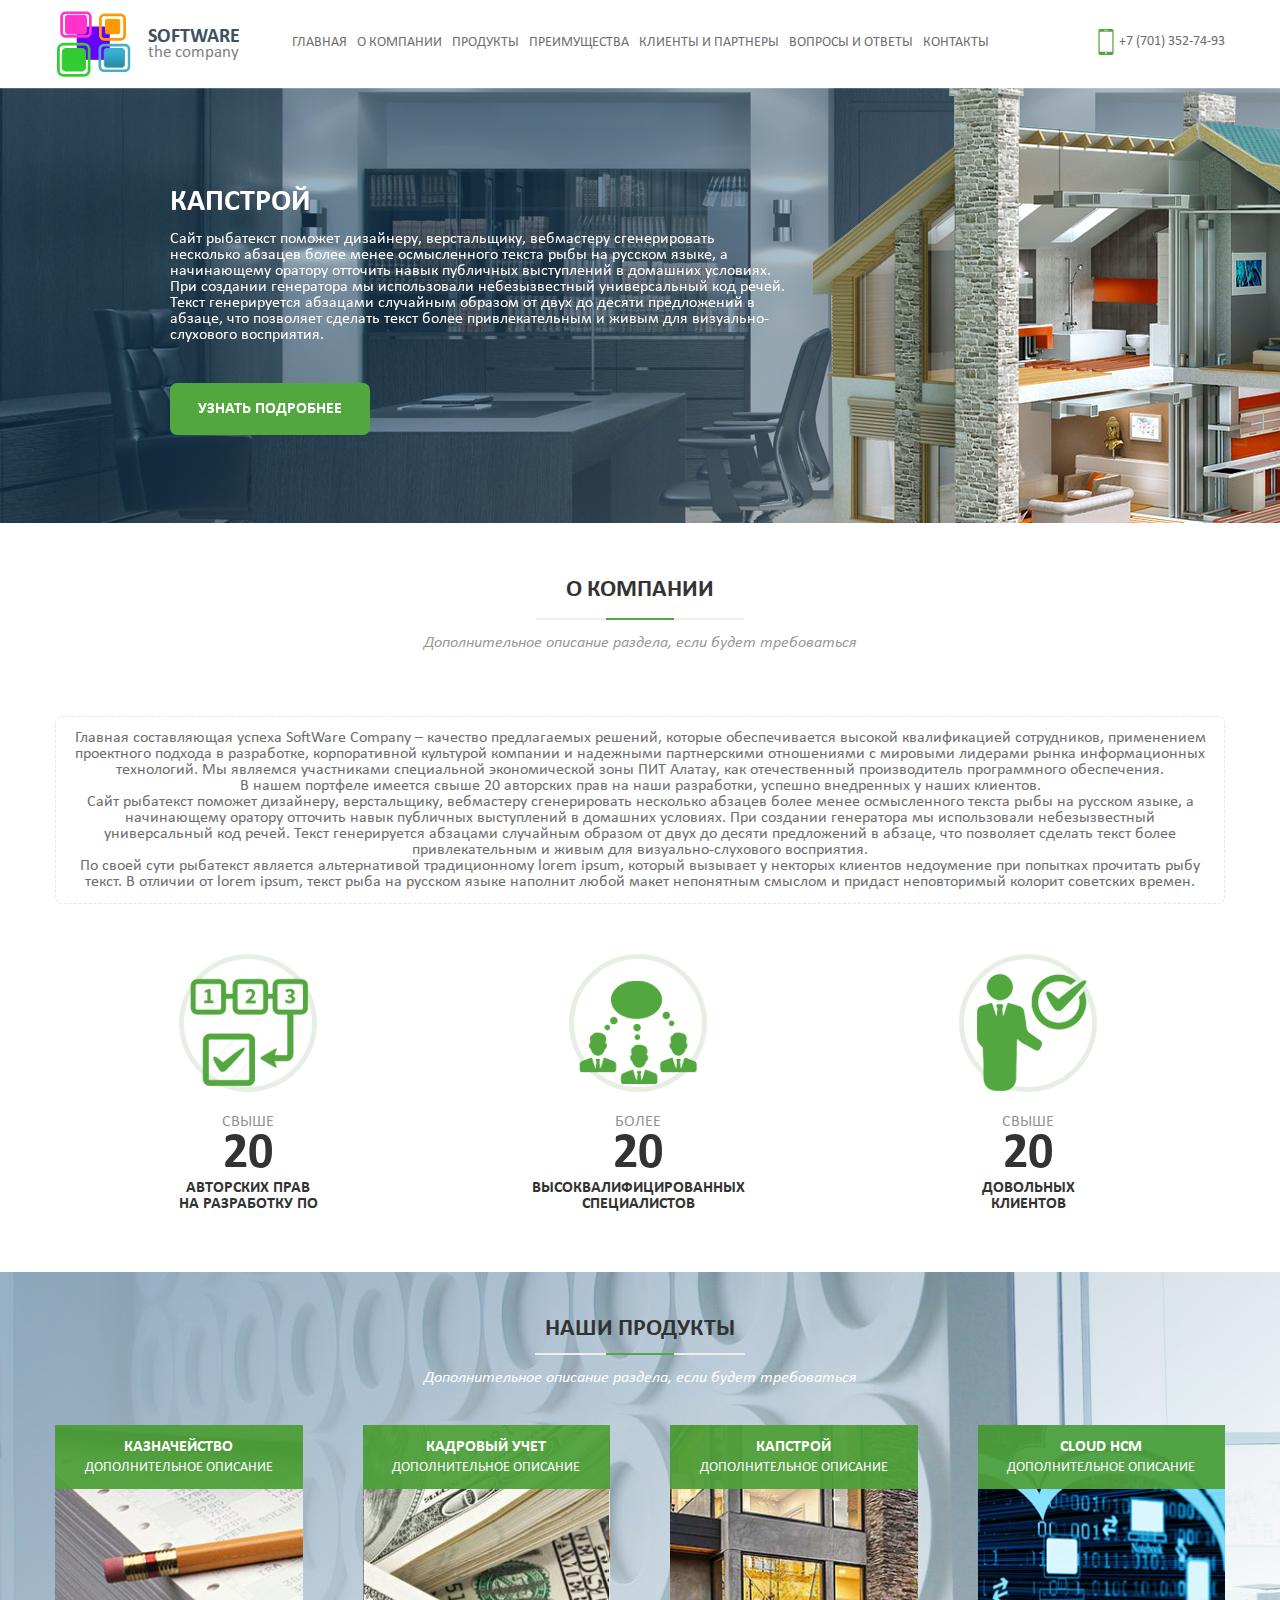
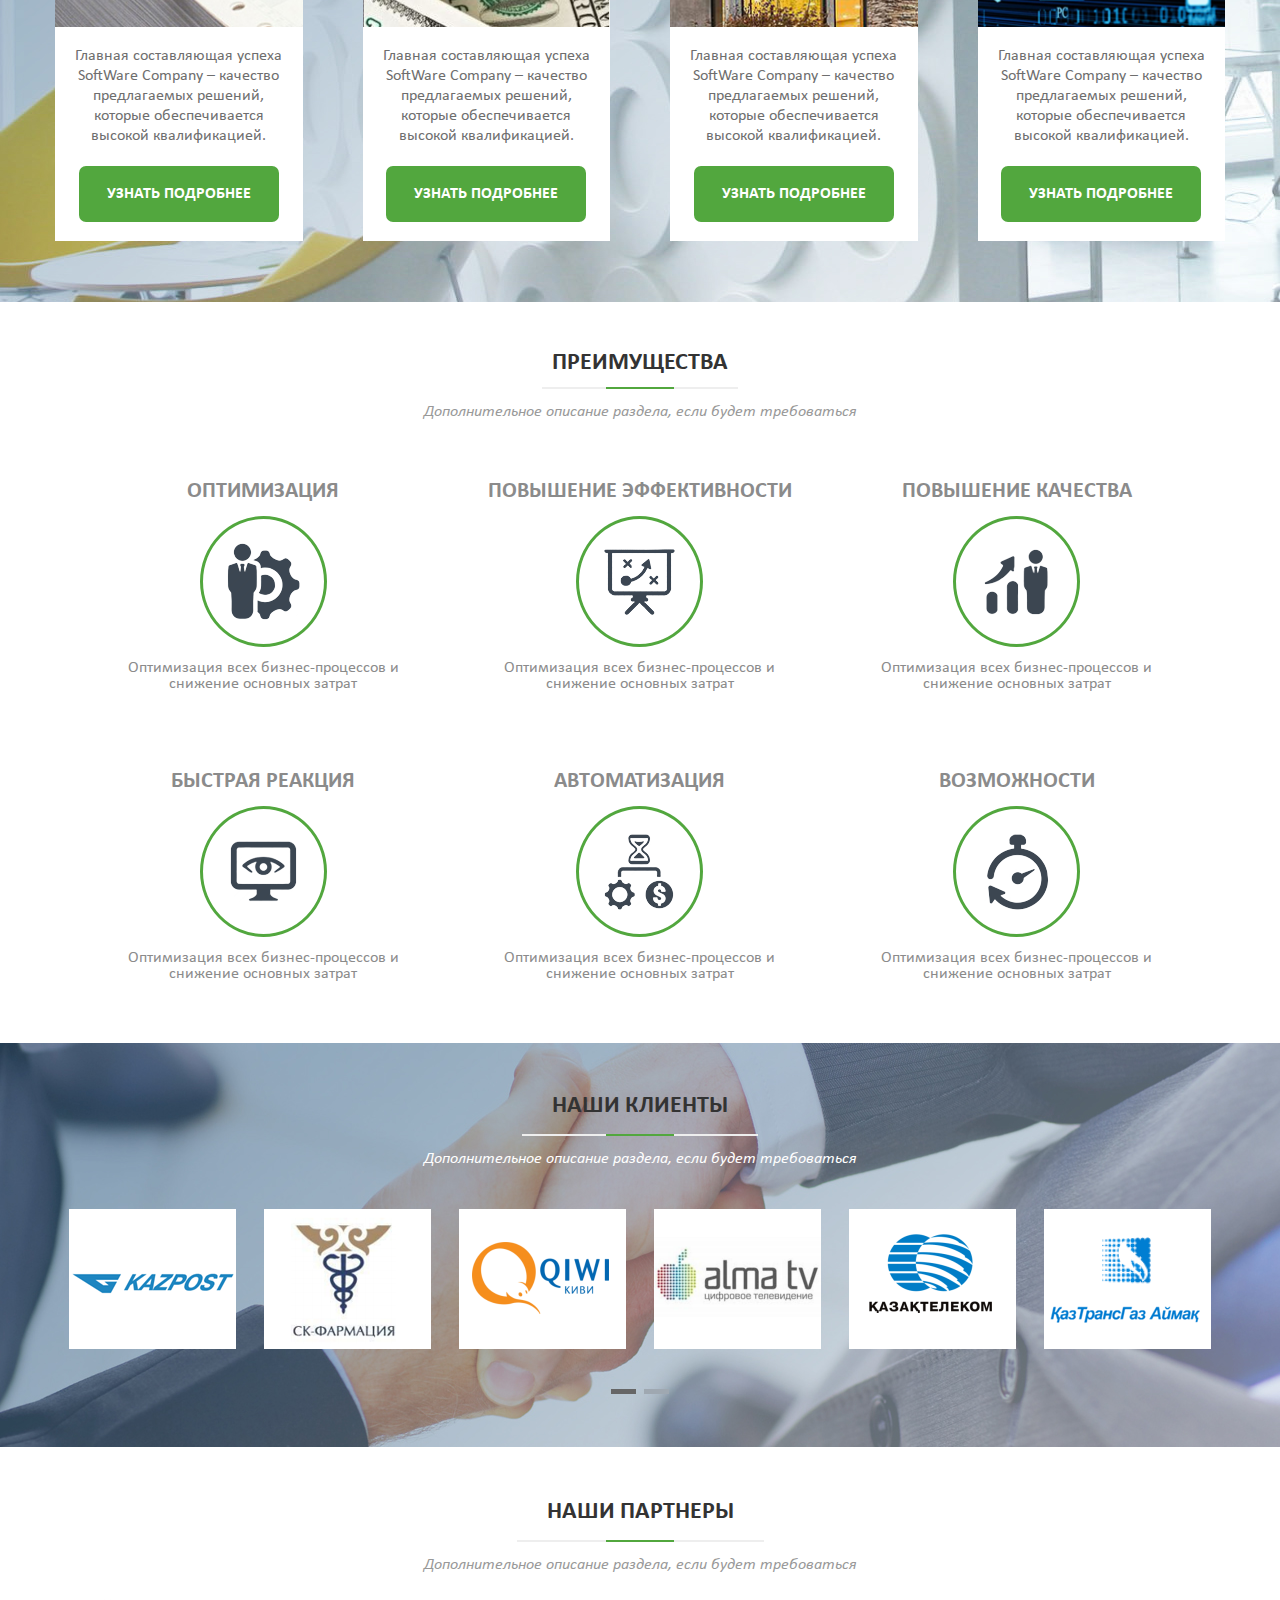
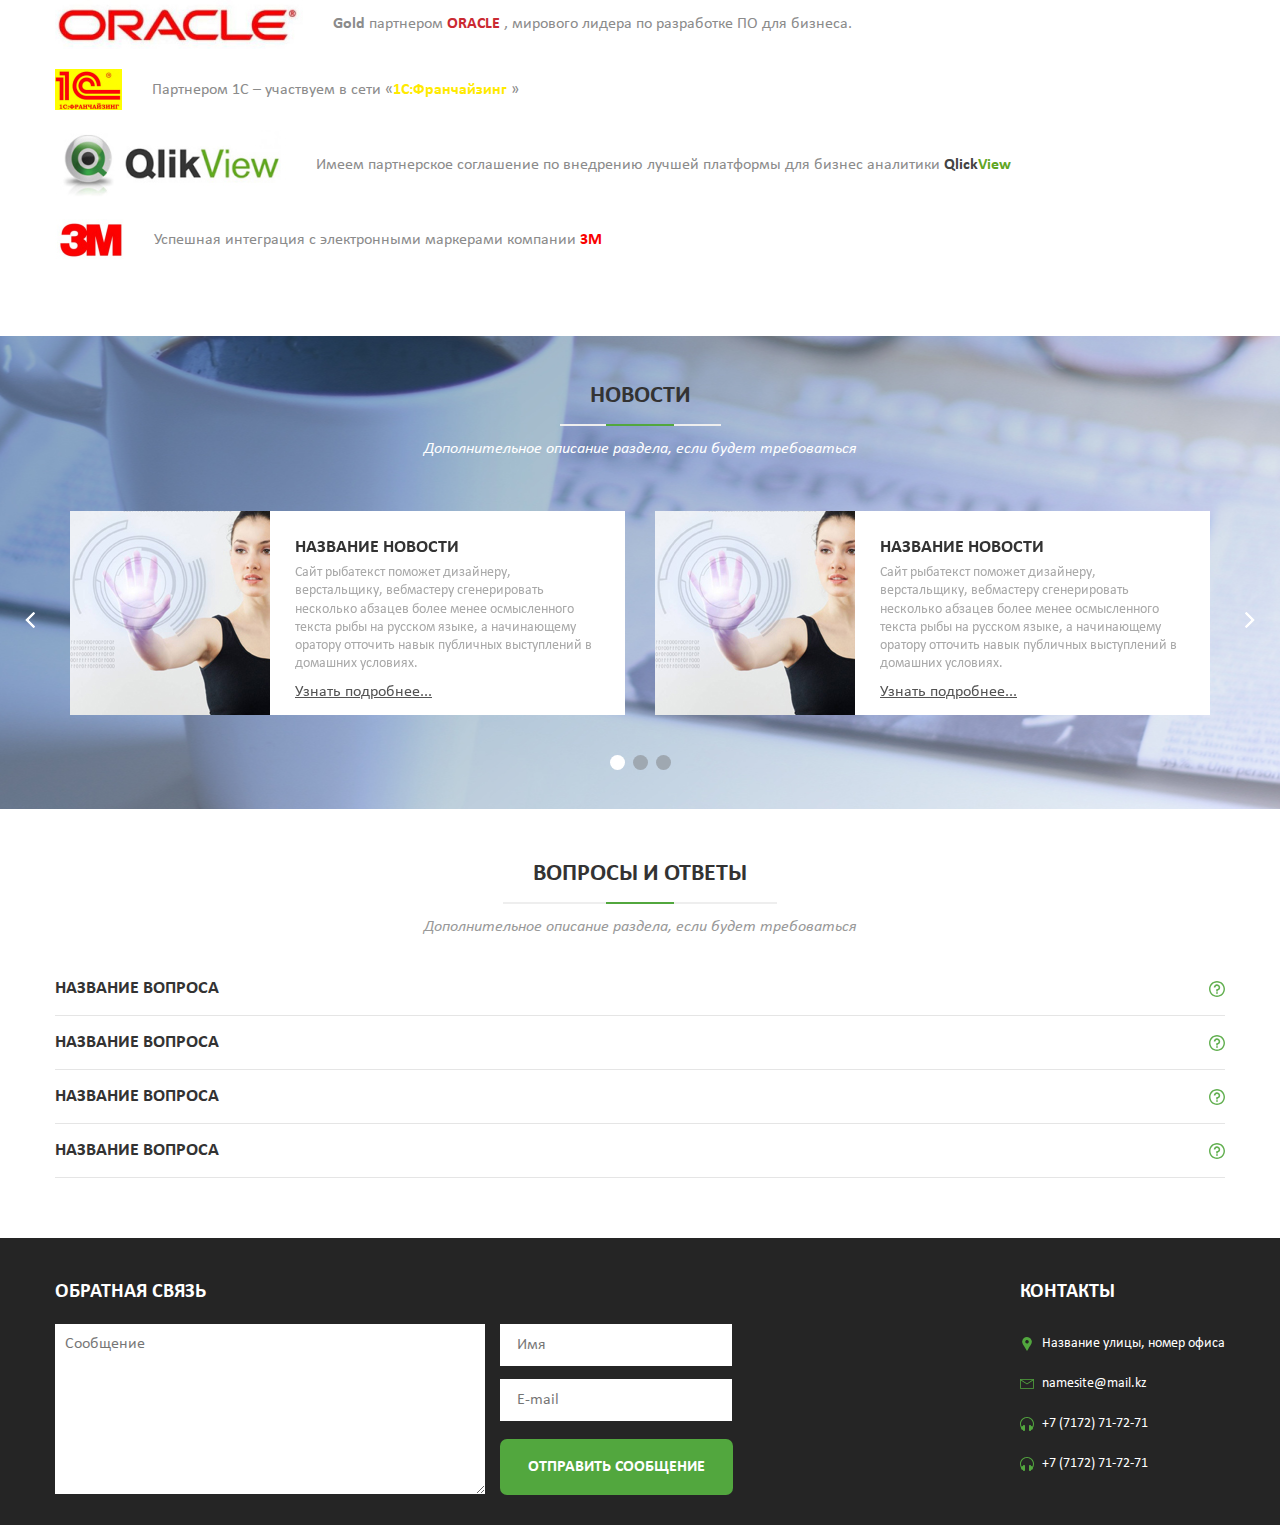
<file: index.html>
<html>
<head>
<title>SOFTWARE the company</title>
<meta http-equiv="content-type" content="text/html;charset=utf-8"/>
<meta name="keyword" content="">
<meta name="description" content="">
<meta content="initial-scale=1, minimum-scale=1, width=device-width" name="viewport">
<link href="css/normalize.css" rel="stylesheet" type="text/css">
<link href="css/style.css" rel="stylesheet" type="text/css">
<link rel="stylesheet" type="text/css" href="css/slide.min.css">
<link href="css/animate.css" rel="stylesheet" type="text/css">
<link rel="stylesheet" href="css/jquery.fancybox.css" type="text/css" media="screen" />


</head>
<body>
	<div class="page">
		<header class="header">
			<div class=" cr">
				<div class="head">
					<a href="" class="head-logo">
						<img src="img/logo.jpg" alt="">
						<div class="head-logo__text">
							<span>SOFTWARE</span>
							the company
						</div>
					</a>
					<ul class="head-nav">
						<li>
							<a href="#index">главная</a>
						</li>
						<li>
							<a href="#compani">о компании</a>
						</li>
						<li>
							<a href="#product"> продукты</a>
						</li>
						<li>
							<a href="#preimushestva">преимущества</a>
						</li>
						<li>
							<a href="#client"> клиенты и партнеры</a>
						</li>
						<li>
							<a href="#questions">вопросы и ответы</a>
						</li>
						<li>
							<a href="#contact">контакты</a>
						</li>
					</ul>
					<div class="mob_start"></div>
					<a href="tel:+7 (701) 352-74-93" class="head-phone">
						+7 (701) 352-74-93
					</a>
				</div>
			</div>
			<div class="head-padding"></div>
		</header>
		<div class="slider-top" id="index">
				<div class="slider" >
	                <div class="slider__item">
	                    
	                   <div class="slider__item-text">
	                    	<div class="slider-item-text__title">
	                    		капстрой
	                    	</div>
	                    	<p>Сайт рыбатекст поможет дизайнеру, верстальщику, вебмастеру сгенерировать несколько абзацев более менее осмысленного текста рыбы на русском языке, а начинающему оратору отточить навык публичных выступлений в домашних условиях. При создании генератора мы использовали небезызвестный универсальный код речей. Текст генерируется абзацами случайным образом от двух до десяти предложений в абзаце, что позволяет сделать текст более привлекательным и живым для визуально-слухового восприятия.</p>
	                    	<a href="" class="button">
	                    		узнать подробнее
	                    	</a>
	                    </div>
	                    <div class="slider_item_img">
	                        <img src="img/slider1.png" alt="">
	                    </div>
	                </div>
	                <div class="slider__item">
	                    
	                    <div class="slider__item-text">
	                    	<div class="slider-item-text__title">
	                    		КАПСТРОЙ
	                    	</div>
	                    	<p>Сайт рыбатекст поможет дизайнеру, верстальщику, вебмастеру сгенерировать несколько абзацев более менее осмысленного текста рыбы на русском языке, а начинающему оратору отточить навык публичных выступлений в домашних условиях. При создании генератора мы использовали небезызвестный универсальный код речей. Текст генерируется абзацами случайным образом от двух до десяти предложений в абзаце, что позволяет сделать текст более привлекательным и живым для визуально-слухового восприятия.</p>
	                    	<a href="" class="button">
	                    		УЗНАТЬ ПОДРОБНЕЕ
	                    	</a>
	                    </div>
	                    <div class="slider_item_img">
	                        <img src="img/slider2.png" alt="">
	                    </div>
	                </div>
	                <div class="slider__item">
	                    
	                    <div class="slider__item-text">
	                    	<div class="slider-item-text__title">
	                    		КАПСТРОЙ
	                    	</div>
	                    	<p>Сайт рыбатекст поможет дизайнеру, верстальщику, вебмастеру сгенерировать несколько абзацев более менее осмысленного текста рыбы на русском языке, а начинающему оратору отточить навык публичных выступлений в домашних условиях. При создании генератора мы использовали небезызвестный универсальный код речей. Текст генерируется абзацами случайным образом от двух до десяти предложений в абзаце, что позволяет сделать текст более привлекательным и живым для визуально-слухового восприятия.</p>
	                    	<a href="" class="button">
	                    		УЗНАТЬ ПОДРОБНЕЕ
	                    	</a>
	                    </div>
	                    <div class="slider_item_img">
	                        <img src="img/slider3.png" alt="">
	                    </div>
	            </div>
            </div>
		</div>
		<div class="comapni-container" id="compani">
			<div class="cr">
				<div class="comapni">
					<div class="title comapni-title">
						<div class="title-big">о компании</div>
						<span>Дополнительное описание раздела, если будет требоваться</span>
					</div>
					<div class="comapni-text">
						<p>Главная составляющая успеха SoftWare Company – качество предлагаемых решений, которые обеспечивается высокой квалификацией сотрудников, применением проектного подхода в разработке, корпоративной культурой компании и надежными партнерскими отношениями с мировыми лидерами рынка информационных технологий. Мы являемся участниками специальной экономической зоны ПИТ Алатау, как отечественный производитель программного обеспечения.</p>
						<p>В нашем портфеле имеется свыше 20 авторских прав на наши разработки, успешно внедренных у наших клиентов.</p>
						<p>Сайт рыбатекст поможет дизайнеру, верстальщику, вебмастеру сгенерировать несколько абзацев более менее осмысленного текста рыбы на русском языке, а начинающему оратору отточить навык публичных выступлений в домашних условиях. При создании генератора мы использовали небезызвестный универсальный код речей. Текст генерируется абзацами случайным образом от двух до десяти предложений в абзаце, что позволяет сделать текст более привлекательным и живым для визуально-слухового восприятия.</p>
						<p>По своей сути рыбатекст является альтернативой традиционному lorem ipsum, который вызывает у некторых клиентов недоумение при попытках прочитать рыбу текст. В отличии от lorem ipsum, текст рыба на русском языке наполнит любой макет непонятным смыслом и придаст неповторимый колорит советских времен.</p>
					</div>
				</div>
				<ul class="compani-icon-list">
					<li class="compani-icon-list__item">
						<div class="compani-icon-item">
							<div class="compani-icon-item__img">
								<img src="img/icon1.png" alt="">
							</div>
							<div class="compani-icon-item__text">
								<span class="grey">свыше</span>
								<span class="figures">20</span>
								авторских прав<br>
								на разработку ПО
							</div>
						</div>
					</li>
					<li class="compani-icon-list__item">
						<div class="compani-icon-item">
							<div class="compani-icon-item__img">
								<img src="img/icon2.png" alt="">
							</div>
							<div class="compani-icon-item__text">
								<span class="grey">более</span>
								<span class="figures">20</span>
								высоквалифицированных<br>
								специалистов 

							</div>
						</div>
					</li>
					<li class="compani-icon-list__item">
						<div class="compani-icon-item">
							<div class="compani-icon-item__img">
								<img src="img/icon3.png" alt="">
							</div>
							<div class="compani-icon-item__text">
								<span class="grey">свыше</span>
								<span class="figures">20</span>
								довольных<br>
								клиентов
							</div>
						</div>
					</li>
				</ul>
			</div>
		</div>
		<div class="product-container" id="product">
			<div class="cr">
				<div class="title product-title">
					<div class="title-big product-title-big">наши продукты</div>
					<span>Дополнительное описание раздела, если будет требоваться</span>
				</div>
				<ul class="product-list">
					<li class="product-list__item">
						<div class="product-item">
							<div class="product-item__title">
								Казначейство
								<span>дополнительное описание</span>
							</div>
							<div class="product-item__img">
								<img src="img/cadr.jpg" alt="">
							</div>
							<div class="product-item__content">
								<p>	Главная составляющая успеха SoftWare Company – качество предлагаемых решений, которые обеспечивается высокой квалификацией.</p>
								<a href="" class="button">
									узнать подробнее
								</a>
							</div>
						</div>
					</li>
					<li class="product-list__item">
						<div class="product-item">
							<div class="product-item__title">
								Кадровый учет
								<span>дополнительное описание</span>
							</div>
							<div class="product-item__img">
								<img src="img/caznachaistvo.jpg" alt="">
							</div>
							<div class="product-item__content">
								<p>	Главная составляющая успеха SoftWare Company – качество предлагаемых решений, которые обеспечивается высокой квалификацией.</p>
								<a href="" class="button">
									узнать подробнее
								</a>
							</div>
						</div>
					</li>
					<li class="product-list__item">
						<div class="product-item">
							<div class="product-item__title">
								капстрой
								<span>дополнительное описание</span>
							</div>
							<div class="product-item__img">
								<img src="img/capstoi.jpg" alt="">
							</div>
							<div class="product-item__content">
								<p>	Главная составляющая успеха SoftWare Company – качество предлагаемых решений, которые обеспечивается высокой квалификацией.</p>
								<a href="" class="button">
									узнать подробнее
								</a>
							</div>
						</div>
					</li>
					<li class="product-list__item">
						<div class="product-item">
							<div class="product-item__title">
								cloud hcm
								<span>дополнительное описание</span>
							</div>
							<div class="product-item__img">
								<img src="img/cloud.jpg" alt="">
							</div>
							<div class="product-item__content">
								<p>	Главная составляющая успеха SoftWare Company – качество предлагаемых решений, которые обеспечивается высокой квалификацией.</p>
								<a href="" class="button">
									узнать подробнее
								</a>
							</div>
						</div>
					</li>
				</ul>
			</div>
		</div>
		<div class="preimushestva-container" id="preimushestva">
			<div class="cr">	
				<div class="preimushestva">	
					<div class="title preimushestva-title">
						<div class="title-big preimushestva-title-big"> преимущества </div>
						<span>Дополнительное описание раздела, если будет требоваться</span>
					</div>
					<ul class="preimushestva-list">	
						<li class="preimushestva-list__item">	
							<div class="preimushestva-item">	
								<div class="preimushestva-item__title">	
									оптимизация
								</div>	
								<div class="preimushestva-item__img">
									<img src="img/optimizacia.png" alt="">
								</div>
								<p class="preimushestva-item__text">	Оптимизация всех бизнес-процессов и снижение основных затрат</p>
							</div>
						</li>
						<li class="preimushestva-list__item">	
							<div class="preimushestva-item">	
								<div class="preimushestva-item__title">	
									повышение эффективности
								</div>	
								<div class="preimushestva-item__img">
									<img src="img/pre2.png" alt="">
								</div>
								<p class="preimushestva-item__text">	Оптимизация всех бизнес-процессов и снижение основных затрат</p>
							</div>
						</li>
						<li class="preimushestva-list__item">	
							<div class="preimushestva-item">	
								<div class="preimushestva-item__title">	
									повышение качества
								</div>	
								<div class="preimushestva-item__img">
									<img src="img/pre3.png" alt="">
								</div>
								<p class="preimushestva-item__text">	Оптимизация всех бизнес-процессов и снижение основных затрат</p>
							</div>
						</li>
						<li class="preimushestva-list__item">	
							<div class="preimushestva-item">	
								<div class="preimushestva-item__title">	
									быстрая реакция
								</div>	
								<div class="preimushestva-item__img">
									<img src="img/pre4.png" alt="">
								</div>
								<p class="preimushestva-item__text">	Оптимизация всех бизнес-процессов и снижение основных затрат</p>
							</div>
						</li>
						<li class="preimushestva-list__item">	
							<div class="preimushestva-item">	
								<div class="preimushestva-item__title">	
									автоматизация
								</div>	
								<div class="preimushestva-item__img">
									<img src="img/pre5.png" alt="">
								</div>
								<p class="preimushestva-item__text">	Оптимизация всех бизнес-процессов и снижение основных затрат</p>
							</div>
						</li>
						<li class="preimushestva-list__item">	
							<div class="preimushestva-item">	
								<div class="preimushestva-item__title">	
									возможности
								</div>	
								<div class="preimushestva-item__img">
									<img src="img/pre6.png" alt="">
								</div>
								<div class="preimushestva-item__content">
									<p class="preimushestva-item__text">	Оптимизация всех бизнес-процессов и снижение основных затрат</p>
								</div>
							</div>
						</li>
					</ul>
				</div>
			</div>
		</div>
		<div class="client-container" id="client">
			<div class="cr">
				<div class="title client-title">
					<div class="title-big client-title-big"> наши клиенты </div>
					<span>Дополнительное описание раздела, если будет требоваться</span>
				</div>
				<div class="slider-client">
					 <div class="slider-item">
					 	<div class="slider-item__img">
					 		<img src="img/client1.png" alt="">
					 	</div>
					 </div>
					 <div class="slider-item">
					 	<div class="slider-item__img">
					 		<img src="img/client2.png" alt="">
					 	</div>
					 </div>
					 <div class="slider-item">
					 	<div class="slider-item__img">
					 		<img src="img/client3.png" alt="">
					 	</div>
					 </div>
					 <div class="slider-item">
					 	<div class="slider-item__img">
					 		<img src="img/client4.png" alt="">
					 	</div>
					 </div>
					 <div class="slider-item">
					 	<div class="slider-item__img">
					 		<img src="img/client5.png" alt="">
					 	</div>
					 </div>
					 <div class="slider-item">
					 	<div class="slider-item__img">
					 		<img src="img/client6.png" alt="">
					 	</div>
					 </div>
					 <div class="slider-item">
					 	<div class="slider-item__img">
					 		<img src="img/client1.png" alt="">
					 	</div>
					 </div>
					 <div class="slider-item">
					 	<div class="slider-item__img">
					 		<img src="img/client2.png" alt="">
					 	</div>
					 </div>
					 <div class="slider-item">
					 	<div class="slider-item__img">
					 		<img src="img/client3.png" alt="">
					 	</div>
					 </div>
					 <div class="slider-item">
					 	<div class="slider-item__img">
					 		<img src="img/client4.png" alt="">
					 	</div>
					 </div>
					 <div class="slider-item">
					 	<div class="slider-item__img">
					 		<img src="img/client5.png" alt="">
					 	</div>
					 </div>
					 <div class="slider-item">
					 	<div class="slider-item__img">
					 		<img src="img/client6.png" alt="">
					 	</div>
					 </div>
				</div>
			</div>
		</div>
		<div class="partner-container">
			<div class="cr">
				<div class="title partner">
					<div class="title-big partner-big"> наши партнеры</div>
					<span>Дополнительное описание раздела, если будет требоваться</span>
				</div>
				<ul class="partner-list">
					<li class="partner-item">
						<div class="partner-item__img">
							<img src="img/partner1.jpg" alt="">
						</div>
						<div class="partner-item__text">
						<b> Gold </b>  партнером <span class="oracle"> ORACLE </span>, мирового лидера по разработке ПО для бизнеса.
						</div>
					</li>
					<li class="partner-item">
						<div class="partner-item__img">
							<img src="img/partner2.jpg" alt="">
						</div>
						<div class="partner-item__text">
							Партнером 1С – участвуем в сети «<span class="yellow">1С:Франчайзинг </span>»
						</div>
					</li>
					<li class="partner-item">
						<div class="partner-item__img">
							<img src="img/partner3.jpg" alt="">
						</div>
						<div class="partner-item__text">
						Имеем партнерское соглашение по внедрению лучшей платформы для бизнес аналитики <span class="black">Qlick</span><span class="green">View</span>
						</div>
					</li>
					<li class="partner-item">
						<div class="partner-item__img">
							<img src="img/partner4.jpg" alt="">
						</div>
						<div class="partner-item__text">
						Успешная интеграция с электронными маркерами компании <span class="red">3М</span>
						</div>
					</li>
				</ul>
			</div>
		</div>
		<div class="news-container">
			<div class="cr">
				<div class="title news">
					<div class="title-big news-big"> новости</div>
					<span>Дополнительное описание раздела, если будет требоваться</span>
				</div>
				<div class="news-slider">
					<div class="news-item">
						<a href="" class="news-item__img">
							<img src="img/news1.jpg" alt="">
						</a>
						<div class="news-item__text">
							<div class="news-item__text-title">
								название новости
							</div>
							<p>
								Сайт рыбатекст поможет дизайнеру, верстальщику, вебмастеру сгенерировать несколько абзацев более менее осмысленного текста рыбы на русском языке, а начинающему оратору отточить навык публичных выступлений в домашних условиях. 
							</p>
							<a href="" class="read-more">
								Узнать подробнее...
							</a>
						</div>
					</div>
					<div class="news-item">
						<a href="" class="news-item__img">
							<img src="img/news1.jpg" alt="">
						</a>
						<div class="news-item__text">
							<div class="news-item__text-title">
								название новости
							</div>
							<p>
								Сайт рыбатекст поможет дизайнеру, верстальщику, вебмастеру сгенерировать несколько абзацев более менее осмысленного текста рыбы на русском языке, а начинающему оратору отточить навык публичных выступлений в домашних условиях. 
							</p>
							<a href="" class="read-more">
								Узнать подробнее...
							</a>
						</div>
					</div>
					<div class="news-item">
						<a href="" class="news-item__img">
							<img src="img/news1.jpg" alt="">
						</a>
						<div class="news-item__text">
							<div class="news-item__text-title">
								название новости
							</div>
							<p>
								Сайт рыбатекст поможет дизайнеру, верстальщику, вебмастеру сгенерировать несколько абзацев более менее осмысленного текста рыбы на русском языке, а начинающему оратору отточить навык публичных выступлений в домашних условиях. 
							</p>
							<a href="" class="read-more">
								Узнать подробнее...
							</a>
						</div>
					</div>
					<div class="news-item">
						<a href="" class="news-item__img">
							<img src="img/news1.jpg" alt="">
						</a>
						<div class="news-item__text">
							<div class="news-item__text-title">
								название новости
							</div>
							<p>
								Сайт рыбатекст поможет дизайнеру, верстальщику, вебмастеру сгенерировать несколько абзацев более менее осмысленного текста рыбы на русском языке, а начинающему оратору отточить навык публичных выступлений в домашних условиях. 
							</p>
							<a href="" class="read-more">
								Узнать подробнее...
							</a>
						</div>
					</div>
				</div>
			</div>
		</div>
		<div class="questions-container" id="questions">
			<div class="cr">
				<div class="title questions-title">
					<div class="title-big title-big"> ВОПРОСЫ И ОТВЕТЫ</div>
					<span>Дополнительное описание раздела, если будет требоваться</span>
				</div>
				<ul class="questions-list">
					<li class="questions-item">
						<div class="questions-item__title">
							НАЗВАНИЕ ВОПРОСА
						</div>
						<div class="questions-item__text">
							<p>Сайт рыбатекст поможет дизайнеру, верстальщику, вебмастеру сгенерировать несколько абзацев более менее осмысленного текста рыбы на русском языке, а начинающему оратору отточить навык публичных выступлений в домашних условиях. При создании генератора мы использовали небезызвестный универсальный код речей. Текст генерируется абзацами случайным образом от двух до десяти предложений в абзаце, что позволяет сделать текст более привлекательным и живым для визуально-слухового восприятия.
							</p>
						</div>
					</li>
					<li class="questions-item">
						<div class="questions-item__title">
							НАЗВАНИЕ ВОПРОСА
						</div>
						<div class="questions-item__text">
							<p>Сайт рыбатекст поможет дизайнеру, верстальщику, вебмастеру сгенерировать несколько абзацев более менее осмысленного текста рыбы на русском языке, а начинающему оратору отточить навык публичных выступлений в домашних условиях. При создании генератора мы использовали небезызвестный универсальный код речей. Текст генерируется абзацами случайным образом от двух до десяти предложений в абзаце, что позволяет сделать текст более привлекательным и живым для визуально-слухового восприятия.
							</p>
						</div>
					</li>
					<li class="questions-item">
						<div class="questions-item__title">
							НАЗВАНИЕ ВОПРОСА
						</div>
						<div class="questions-item__text">
							<p>Сайт рыбатекст поможет дизайнеру, верстальщику, вебмастеру сгенерировать несколько абзацев более менее осмысленного текста рыбы на русском языке, а начинающему оратору отточить навык публичных выступлений в домашних условиях. При создании генератора мы использовали небезызвестный универсальный код речей. Текст генерируется абзацами случайным образом от двух до десяти предложений в абзаце, что позволяет сделать текст более привлекательным и живым для визуально-слухового восприятия.
							</p>
						</div>
					</li>
					<li class="questions-item">
						<div class="questions-item__title">
							НАЗВАНИЕ ВОПРОСА
						</div>
						<div class="questions-item__text">
							<p>Сайт рыбатекст поможет дизайнеру, верстальщику, вебмастеру сгенерировать несколько абзацев более менее осмысленного текста рыбы на русском языке, а начинающему оратору отточить навык публичных выступлений в домашних условиях. При создании генератора мы использовали небезызвестный универсальный код речей. Текст генерируется абзацами случайным образом от двух до десяти предложений в абзаце, что позволяет сделать текст более привлекательным и живым для визуально-слухового восприятия.
							</p>
						</div>
					</li>
				</ul>
			</div>
		</div>
	</div>
	<footer class="footer-container" id="contact">
		<div>
			<div class="cr">
				<div class="footer">
						<div class="footer-form">
							<div class="footer-title">
								обратная связь
							</div>
							<form action="">
								<div class="footer-form__textarea">
									<textarea name="" placeholder="Сообщение"></textarea>
								</div>
								<div class="footer-form__input">
									<input type="text" placeholder="Имя">
								</div>
								<div class="footer-form__input">
									<input type="text" placeholder="E-mail">
								</div>
								<button class="button form-button">
									отправить сообщение
								</button>
							</form>
						</div>
						
		
					<div class="footer-item">
							<div class="footer-title">
								контакты
							</div>
							<ul class="footer-soc-seti">
								<li class="address">
									Название улицы, номер офиса
								</li>
								<li class="mail">
									namesite@mail.kz
								</li>
								<li class="address phone">
									+7 (7172) 71-72-71
								</li>
								<li class="address phone">
									+7 (7172) 71-72-71
								</li>
							</ul>
					</div>
				</div>
			</div>
		</div>
	</footer>
    <script src="js/jquery.3.js" type="text/javascript"></script>
	<script src="js/app.min.js" type="text/javascript"></script>
	<script src="js/wow.min.js"></script>

<script>
  new WOW().init();
</script>
</body>
</html>
</file>
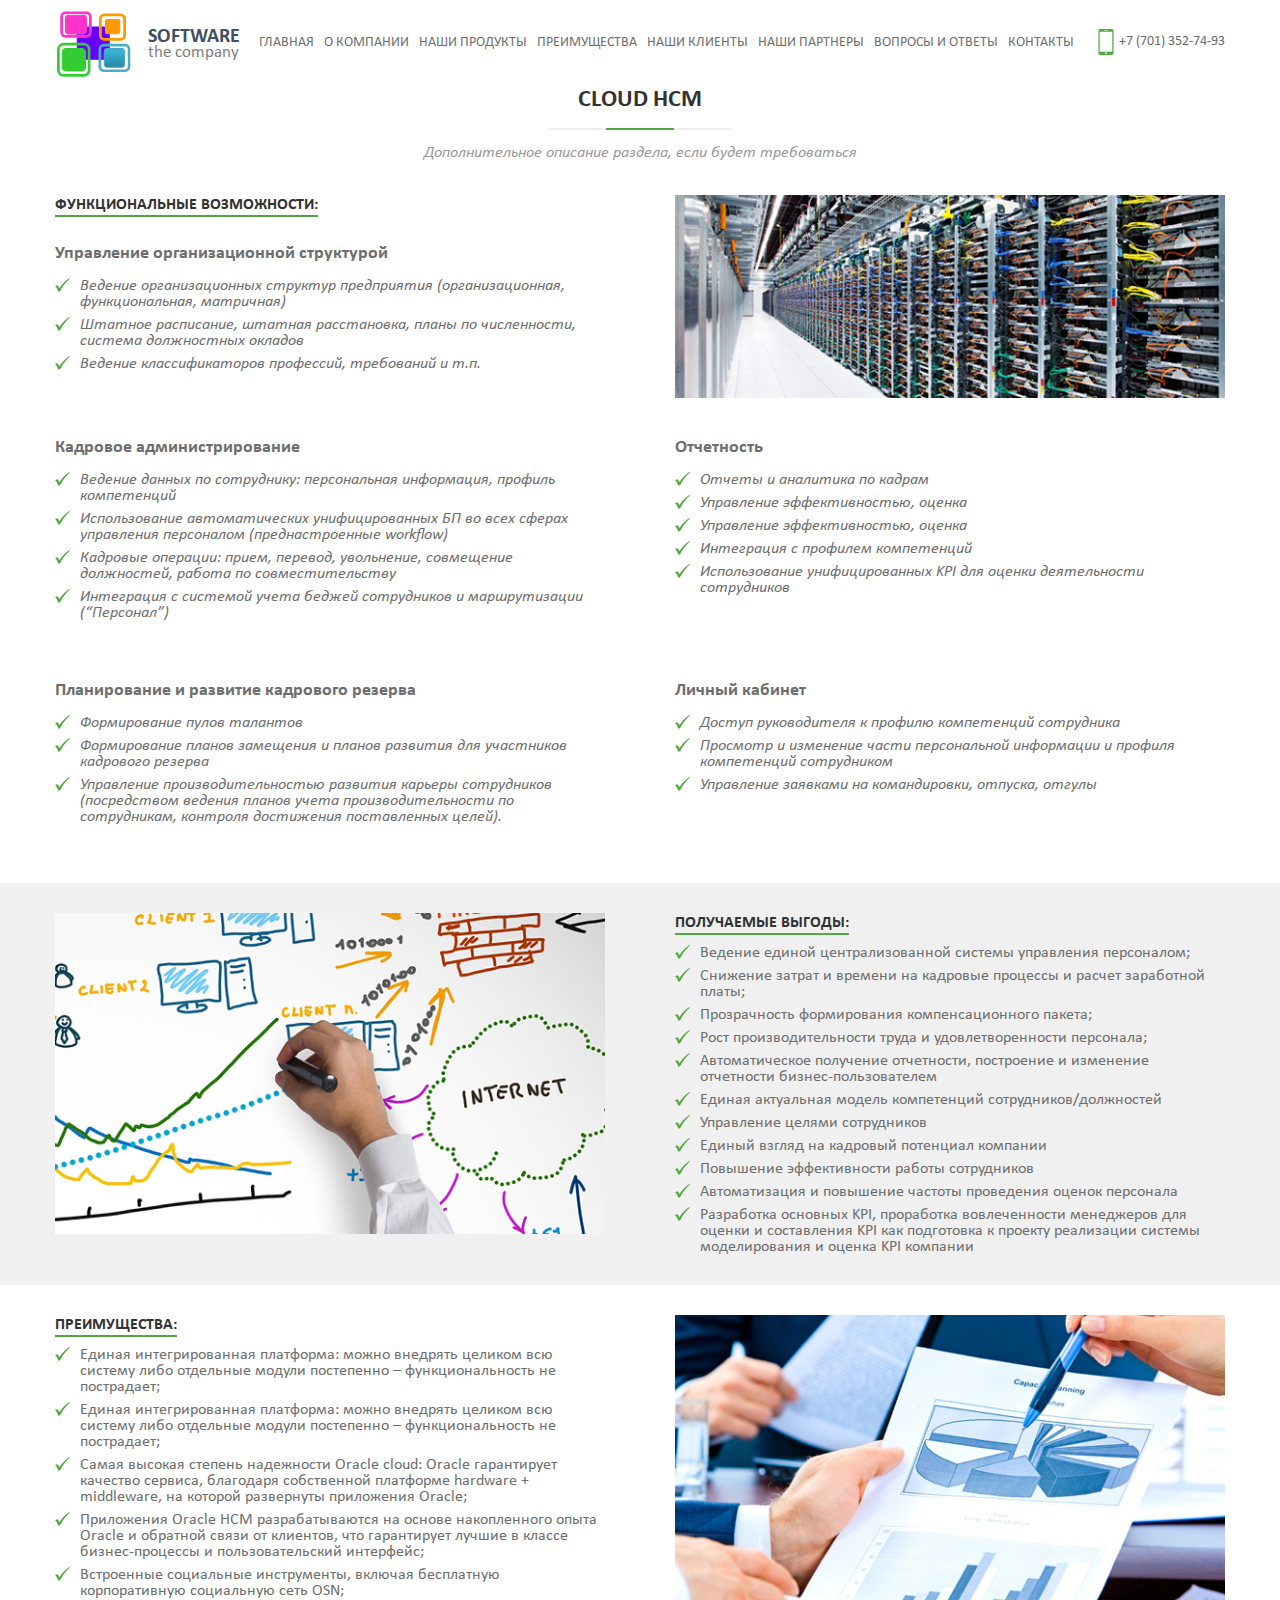
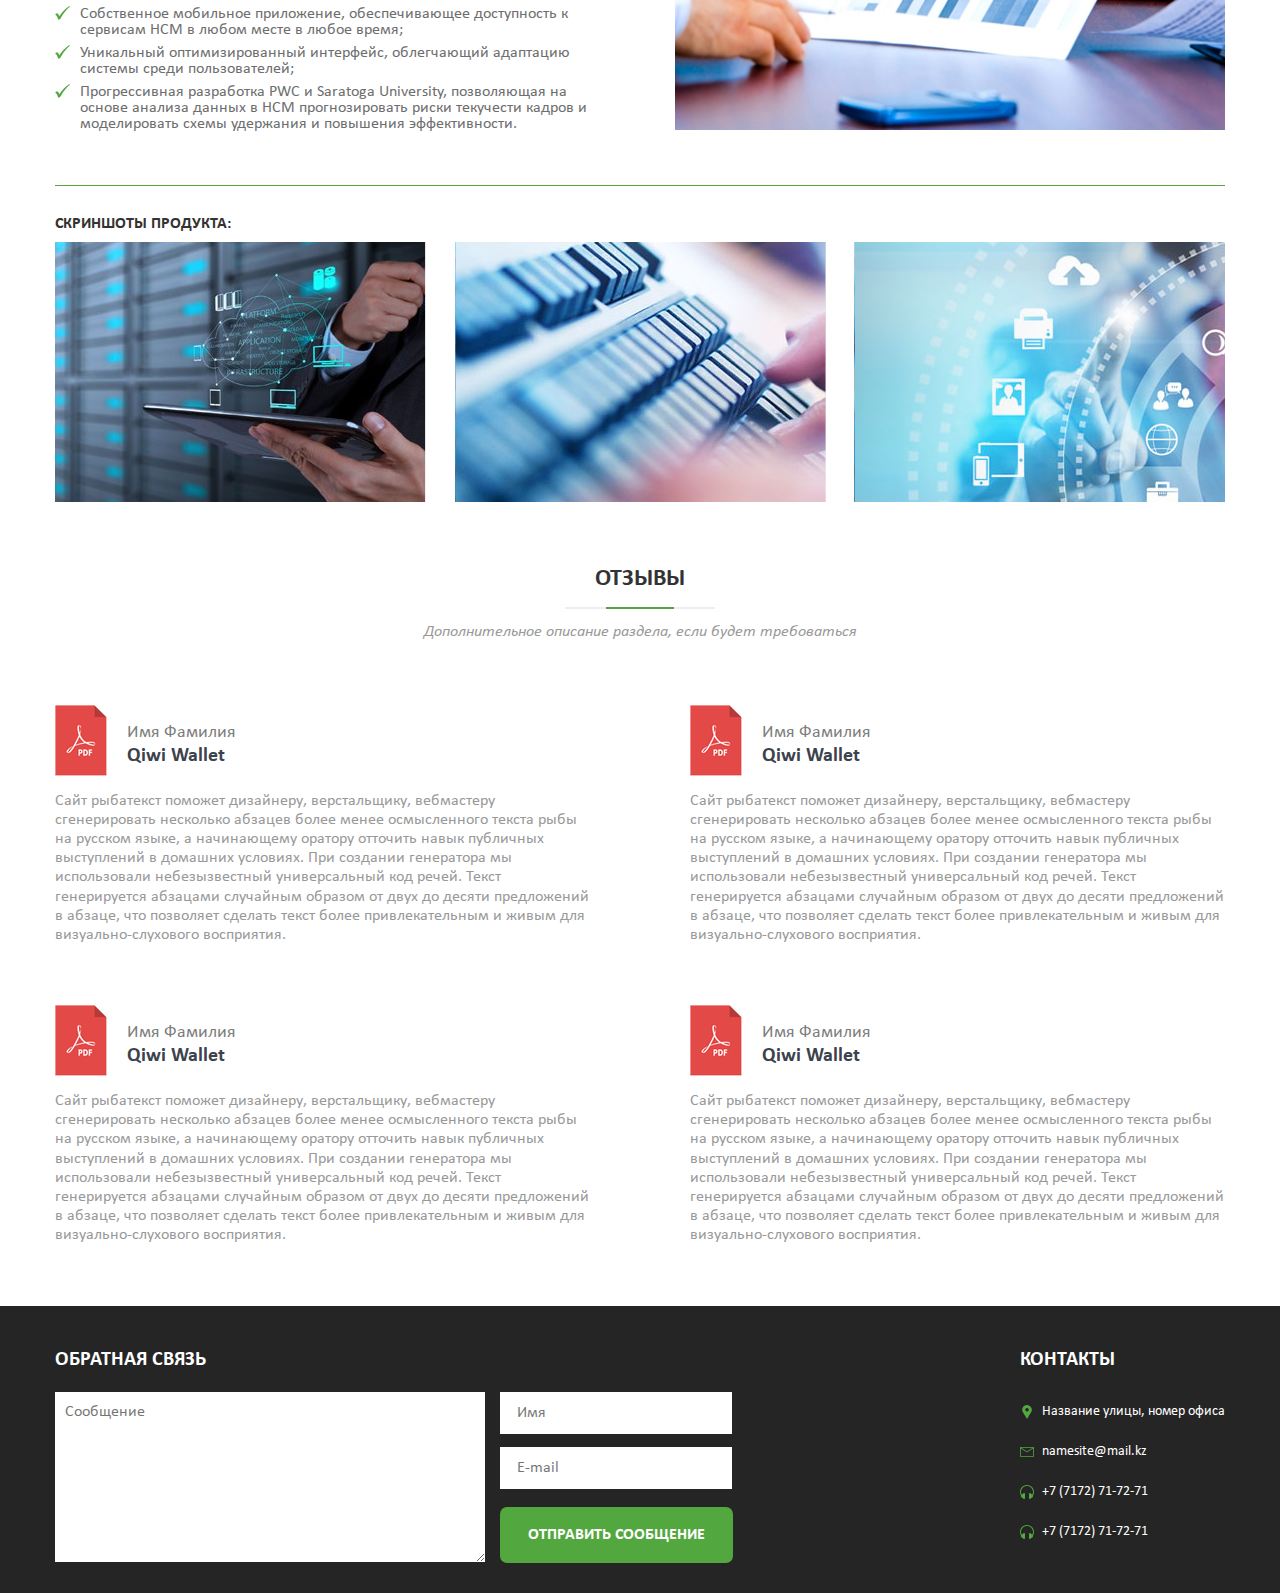
<file: second-page.html>
<html>
<head>
<title>SOFTWARE the company</title>
<meta http-equiv="content-type" content="text/html;charset=utf-8"/>
<meta name="keyword" content="">
<meta name="description" content="">
<meta content="initial-scale=1, minimum-scale=1, width=device-width" name="viewport">
<link href="css/normalize.css" rel="stylesheet" type="text/css">
<link href="css/style.css" rel="stylesheet" type="text/css">
<link rel="stylesheet" type="text/css" href="css/slide.min.css">
<link href="css/animate.css" rel="stylesheet" type="text/css">
<link rel="stylesheet" href="css/jquery.fancybox.css" type="text/css" media="screen" />


</head>
<body>
	<div class="page">
		<header class="header">
			<div class=" cr">
				<div class="head">
					<a href="" class="head-logo">
						<img src="img/logo.jpg" alt="">
						<div class="head-logo__text">
							<span>SOFTWARE</span>
							the company
						</div>
					</a>
					<ul class="head-nav">
						<li>
							<a href="">главная</a>
						</li>
						<li>
							<a href="">о компании</a>
						</li>
						<li>
							<a href="">наши продукты</a>
						</li>
						<li>
							<a href="">преимущества</a>
						</li>
						<li>
							<a href="">наши клиенты</a>
						</li>
						<li>
							<a href="">наши партнеры</a>
						</li>
						<li>
							<a href="">вопросы и ответы</a>
						</li>
						<li>
							<a href="">контакты</a>
						</li>
					</ul>
					<a href="tel:+7 (701) 352-74-93" class="head-phone">
						+7 (701) 352-74-93
					</a>
				</div>
			</div>
			<div class="head-padding"></div>
		</header>
		<div class="container">
			<div class="content">
			<div class="cr">
					<div class="title second-page">
						<div class="title-big">cloud hcm</div>
						<span>Дополнительное описание раздела, если будет требоваться</span>
					</div>
					<div class="second-page-item-container">
						<div class="second-page-item">
							<div class="second-page-item__title">
								функциональные возможности:
							</div>
							<div class="second-page-item__title--small">
								Управление организационной структурой
							</div>
							<ul class="second-page-item__list">
								<li>Ведение организационных структур предприятия (организационная, функциональная, матричная)</li>
								<li>Штатное расписание, штатная расстановка, планы по численности, система должностных окладов</li>
								<li>Ведение классификаторов профессий, требований и т.п.</li>
							</ul>
						</div>
						<div class="second-page-item">
							<div class="second-page-item__img">
								<img src="img/second-page.jpg" alt="">
							</div>
						</div>
					</div>
					<div class="second-page-item-container">
						<div class="second-page-item">
							<div class="second-page-item__title--small">
								Кадровое администрирование
							</div>
							<ul class="second-page-item__list">
								<li>Ведение данных по сотруднику: персональная информация, профиль компетенций</li>
								<li>Использование автоматических унифицированных БП во всех сферах управления персоналом (преднастроенные workflow)</li>
								<li>Кадровые операции: прием, перевод, увольнение, совмещение  должностей, работа по совместительству</li>
								<li>Интеграция с системой учета беджей сотрудников и маршрутизации (“Персонал”)</li>
							</ul>
						</div>
						<div class="second-page-item">
							<div class="second-page-item__title--small">
								Отчетность
							</div>
							<ul class="second-page-item__list">
								<li>Отчеты и аналитика по кадрам</li>
								<li>Управление эффективностью, оценка</li>
								<li>Управление эффективностью, оценка</li>
								<li>Интеграция с профилем компетенций</li>
								<li>Использование  унифицированных KPI для оценки деятельности сотрудников</li>
							</ul>
						</div>
					</div>
					<div class="second-page-item-container">
						<div class="second-page-item">
							<div class="second-page-item__title--small">
								Планирование и развитие кадрового резерва
							</div>
							<ul class="second-page-item__list">
								<li>Формирование пулов талантов</li>
								<li>Формирование планов замещения и планов развития для участников кадрового резерва</li>
								<li>Управление производительностью развития карьеры сотрудников (посредством ведения планов учета производительности по сотрудникам, контроля достижения поставленных целей).</li>
							</ul>
						</div>
						<div class="second-page-item">
							<div class="second-page-item__title--small">
								Личный кабинет
							</div>
							<ul class="second-page-item__list">
								<li>Доступ руководителя к профилю компетенций сотрудника</li>
								<li>Просмотр и изменение части персональной информации и профиля компетенций сотрудником</li>
								<li>Управление заявками на командировки, отпуска, отгулы</li>
							</ul>
						</div>
					</div>
				</div>
				<div class="second-page-item-container-gray">
					<div class="cr">
						<div class="second-page-item">
							<div class="second-page-item__img">
								<img src="img/second-page2.jpg" alt="">
							</div>
						</div>
						<div class="second-page-item">
							<div class="second-page-item__title mr-bottom">
								получаемые выгоды:
							</div>
							<ul class="second-page-item__list font-style">
								<li>Ведение единой централизованной системы управления персоналом;</li>
								<li>Снижение затрат и времени на кадровые процессы и расчет заработной платы;</li>
								<li>Прозрачность формирования компенсационного пакета;</li>
								<li>Рост производительности труда и удовлетворенности персонала;</li>
								<li>Автоматическое получение отчетности, построение и изменение отчетности бизнес-пользователем</li>
								<li>Единая актуальная модель компетенций сотрудников/должностей</li>
								<li>Управление целями сотрудников</li>
								<li>Единый взгляд на кадровый потенциал компании</li>
								<li>Повышение эффективности работы сотрудников</li>
								<li>Автоматизация и повышение частоты проведения оценок персонала</li>
								<li>Разработка основных KPI, проработка вовлеченности менеджеров для оценки и составления KPI как подготовка к проекту реализации системы моделирования и оценка KPI компании</li>
							</ul>
						</div>
					</div>
				</div>
				<div class="cr">
					<div class="second-page-item-container border-bottom">
						<div class="second-page-item">
							<div class="second-page-item__title mr-bottom">
								преимущества:
							</div>
							<ul class="second-page-item__list font-style">
								<li>Единая интегрированная платформа: можно внедрять целиком всю систему либо отдельные модули постепенно – функциональность не пострадает;</li>
								<li>Единая интегрированная платформа: можно внедрять целиком всю систему либо отдельные модули постепенно – функциональность не пострадает;</li>
								<li>Самая высокая степень надежности Oracle cloud: Oracle гарантирует качество сервиса, благодаря собственной платформе hardware + middleware, на которой    развернуты приложения Oracle;</li>
								<li>Приложения Oracle HCM разрабатываются на основе накопленного опыта Oracle и обратной связи от клиентов, что гарантирует лучшие в классе бизнес-процессы и пользовательский интерфейс;</li>
								<li>Встроенные социальные инструменты, включая бесплатную корпоративную социальную сеть OSN;</li>
								<li>Собственное мобильное приложение, обеспечивающее доступность к сервисам HCM в любом месте в любое время;</li>
								<li>Уникальный оптимизированный интерфейс, облегчающий адаптацию системы среди пользователей;</li>
								<li>Прогрессивная разработка PWC и Saratoga University, позволяющая на основе анализа данных в HCM прогнозировать риски текучести кадров и моделировать схемы удержания и повышения эффективности.</li>
							</ul>
						</div>
						<div class="second-page-item">
							<div class="second-page-item__img">
								<img src="img/second-page3.jpg" alt="">
							</div>
						</div>
						
					</div>
				</div>
				<div class="cr">
					<div class="scrin-product">
						<div class="scrin-product__title">
							СКРИНШОТЫ ПРОДУКТА:
						</div>
						<ul class="scrin-list">
							<li>
								<div class="scrin-item">
									<img src="img/scrin1.jpg" alt="">
								</div>
							</li>
							<li>
								<div class="scrin-item">
									<img src="img/scrin2.jpg" alt="">
								</div>
							</li>
							<li>
								<div class="scrin-item">
									<img src="img/scrin3.jpg" alt="">
								</div>
							</li>
						</ul>
					</div>
					<div class="title comapni-title">
						<div class="title-big">отзывы</div>
						<span>Дополнительное описание раздела, если будет требоваться</span>
					</div>
					<ul class="reviews-list">
						<li>
							<div class="reviews-item">
								<div class="reviews-item__img">
									<img src="img/icon-reviews.png" alt="">
								</div>
								<div class="reviews-item__name">
									Имя Фамилия
								</div>
								<div class="reviews-item__compani">
									Qiwi Wallet
								</div>
								<div class="reviews-item__text">
									<p>Сайт рыбатекст поможет дизайнеру, верстальщику, вебмастеру сгенерировать несколько абзацев более менее осмысленного текста рыбы на русском языке, а начинающему оратору отточить навык публичных выступлений в домашних условиях. При создании генератора мы использовали небезызвестный универсальный код речей. Текст генерируется абзацами случайным образом от двух до десяти предложений в абзаце, что позволяет сделать текст более привлекательным и живым для визуально-слухового восприятия.</p>
								</div>
							</div>
						</li>
						<li>
							<div class="reviews-item">
								<div class="reviews-item__img">
									<img src="img/icon-reviews.png" alt="">
								</div>
								<div class="reviews-item__name">
									Имя Фамилия
								</div>
								<div class="reviews-item__compani">
									Qiwi Wallet
								</div>
								<div class="reviews-item__text">
									<p>Сайт рыбатекст поможет дизайнеру, верстальщику, вебмастеру сгенерировать несколько абзацев более менее осмысленного текста рыбы на русском языке, а начинающему оратору отточить навык публичных выступлений в домашних условиях. При создании генератора мы использовали небезызвестный универсальный код речей. Текст генерируется абзацами случайным образом от двух до десяти предложений в абзаце, что позволяет сделать текст более привлекательным и живым для визуально-слухового восприятия.</p>
								</div>
							</div>
						</li>
						<li>
							<div class="reviews-item">
								<div class="reviews-item__img">
									<img src="img/icon-reviews.png" alt="">
								</div>
								<div class="reviews-item__name">
									Имя Фамилия
								</div>
								<div class="reviews-item__compani">
									Qiwi Wallet
								</div>
								<div class="reviews-item__text">
									<p>Сайт рыбатекст поможет дизайнеру, верстальщику, вебмастеру сгенерировать несколько абзацев более менее осмысленного текста рыбы на русском языке, а начинающему оратору отточить навык публичных выступлений в домашних условиях. При создании генератора мы использовали небезызвестный универсальный код речей. Текст генерируется абзацами случайным образом от двух до десяти предложений в абзаце, что позволяет сделать текст более привлекательным и живым для визуально-слухового восприятия.</p>
								</div>
							</div>
						</li>
						<li>
							<div class="reviews-item">
								<div class="reviews-item__img">
									<img src="img/icon-reviews.png" alt="">
								</div>
								<div class="reviews-item__name">
									Имя Фамилия
								</div>
								<div class="reviews-item__compani">
									Qiwi Wallet
								</div>
								<div class="reviews-item__text">
									<p>Сайт рыбатекст поможет дизайнеру, верстальщику, вебмастеру сгенерировать несколько абзацев более менее осмысленного текста рыбы на русском языке, а начинающему оратору отточить навык публичных выступлений в домашних условиях. При создании генератора мы использовали небезызвестный универсальный код речей. Текст генерируется абзацами случайным образом от двух до десяти предложений в абзаце, что позволяет сделать текст более привлекательным и живым для визуально-слухового восприятия.</p>
								</div>
							</div>
						</li>
					</ul>
				</div>
			</div>
		</div>
	</div>
	<footer class="footer-container">
		<div>
			<div class="cr">
				<div class="footer">
						<div class="footer-form">
							<div class="footer-title">
								обратная связь
							</div>
							<form action="">
								<div class="footer-form__textarea">
									<textarea name="" placeholder="Сообщение"></textarea>
								</div>
								<div class="footer-form__input">
									<input type="text" placeholder="Имя">
								</div>
								<div class="footer-form__input">
									<input type="text" placeholder="E-mail">
								</div>
								<button class="button form-button">
									отправить сообщение
								</button>
							</form>
						</div>
						
		
					<div class="footer-item">
							<div class="footer-title">
								контакты
							</div>
							<ul class="footer-soc-seti">
								<li class="address">
									Название улицы, номер офиса
								</li>
								<li class="mail">
									namesite@mail.kz
								</li>
								<li class="address phone">
									+7 (7172) 71-72-71
								</li>
								<li class="address phone">
									+7 (7172) 71-72-71
								</li>
							</ul>
					</div>
				</div>
			</div>
		</div>
	</footer>
    <script src="js/jquery.3.js" type="text/javascript"></script>
	<script src="js/app.min.js" type="text/javascript"></script>
	<script src="js/wow.min.js"></script>

<script>
  new WOW().init();
</script>
</body>
</html>
</file>
<file: css/style.css>
@font-face {
  font-family: 'Calibri';
  src: url('../fonts/Calibri.eot?#iefix') format('embedded-opentype'), url('../fonts/Calibri.woff') format('woff'), url('../fonts/Calibri.ttf') format('truetype'), url('../fonts/Calibri.svg#Calibri') format('svg');
  font-weight: normal;
  font-style: normal;
}
@font-face {
  font-family: 'Calibri';
  src: url('../fonts/Calibri-Bold.eot?#iefix') format('embedded-opentype'), url('../fonts/Calibri-Bold.woff') format('woff'), url('../fonts/Calibri-Bold.svg#Calibri-Bold') format('svg');
  font-weight: bold;
  font-style: normal;
}
@font-face {
  font-family: 'Calibri';
  src: url('../fonts/Calibri-Italic.eot?#iefix') format('embedded-opentype'), url('../fonts/Calibri-Italic.woff') format('woff'), url('../fonts/Calibri-Italic.ttf') format('truetype'), url('../fonts/Calibri-Italic.svg#Calibri-Italic') format('svg');
  font-weight: normal;
  font-style: italic;
}
html {
  min-height: 100%;
  display: -webkit-flex;
  display: -ms-flexbox;
  display: flex;
  -webkit-flex-direction: column;
      -ms-flex-direction: column;
          flex-direction: column;
  background: #fff;
}
body {
  font-family: 'Calibri';
  font-weight: normal;
  color: #252525;
  font-size: 16px;
  display: -webkit-flex;
  display: -ms-flexbox;
  display: flex;
  background: #fff;
  -webkit-flex-direction: column;
      -ms-flex-direction: column;
          flex-direction: column;
  -webkit-flex: auto;
      -ms-flex: auto;
          flex: auto;
}
.page {
  width: 100%;
  margin: 0 auto;
  overflow: hidden;
  -webkit-flex-grow: 1;
      -ms-flex-positive: 1;
          flex-grow: 1;
  box-sizing: border-box;
  max-width: 1900px;
  margin-bottom: 60px;
}
.page:before {
  content: '';
  display: block;
  height: 88px;
}
.cr {
  width: 1170px;
  margin: 0 auto;
}
.button {
  padding: 18px 28px;
  background: #52a73e;
  border-radius: 7px;
  text-transform: uppercase;
  color: #fff;
  text-decoration: none;
  font-weight: bold;
  display: inline-block;
  outline: none;
}
.button:hover {
  background: #4b943a;
  transition: all 0.3s;
}
.head {
  display: -webkit-flex;
  display: -ms-flexbox;
  display: flex;
  -webkit-justify-content: space-between;
      -ms-flex-pack: justify;
          justify-content: space-between;
  padding-top: 10px;
  padding-bottom: 10px;
  -webkit-align-items: center;
      -ms-flex-align: center;
          align-items: center;
}
.head-logo {
  display: -webkit-flex;
  display: -ms-flexbox;
  display: flex;
  -webkit-align-items: center;
      -ms-flex-align: center;
          align-items: center;
  text-decoration: none;
  color: #808080;
  font-size: 17px;
}
.head-logo__text {
  line-height: 1;
  margin-left: 15px;
}
.head-logo__text span {
  font-weight: bold;
  display: block;
  line-height: 1;
  font-size: 20px;
  margin-bottom: -3px;
  color: #3e5160;
}
.head-nav {
  display: -webkit-flex;
  display: -ms-flexbox;
  display: flex;
  -webkit-align-items: center;
      -ms-flex-align: center;
          align-items: center;
  margin: 0;
  padding: 0;
  list-style: none;
}
.head-nav li {
  margin-right: 10px;
}
.head-nav li:last-child {
  margin-right: 0;
}
.head-nav li a {
  color: #6e6e6e;
  text-decoration: none;
  text-transform: uppercase;
  font-size: 14px;
  display: block;
  line-height: 54px;
  border-bottom: 3px solid rgba(0, 0, 0, 0);
}
.head-nav li a:hover {
  color: #52a73e;
  border-bottom: 3px solid #52a73e;
}
.head-phone {
  display: block;
  display: -webkit-flex;
  display: -ms-flexbox;
  display: flex;
  text-decoration: none;
  font-size: 14px;
  -webkit-align-items: center;
      -ms-flex-align: center;
          align-items: center;
  margin-top: -5px;
  color: #6e6e6e;
}
.head-phone:before {
  content: " ";
  width: 26px;
  height: 26px;
  display: block;
  background-image: url([data-uri]);
  background-size: cover;
}
.header {
  position: fixed;
  width: 100%;
  background: #fff;
  z-index: 99;
  top: 0;
  max-width: 1920px;
}
.title {
  text-align: center;
  margin-bottom: 16px;
}
.title span {
  display: block;
  font-style: italic;
  color: #999999;
}
.questions-container {
  padding-top: 52px;
}
.title-big {
  padding: 0 30px;
  text-transform: uppercase;
  font-weight: bold;
  color: #333333;
  font-size: 24px;
  border-bottom: 2px solid #eeeeee;
  display: inline-block;
  padding-bottom: 16px;
  position: relative;
  line-height: 1;
  margin-bottom: 13px;
}
.title-big:after {
  content: '';
  height: 2px;
  width: 68px;
  background: #52a73e;
  display: block;
  position: absolute;
  bottom: -2px;
  left: 0;
  right: 0;
  margin: 0 auto;
}
.comapni {
  margin-bottom: 50px;
}
.comapni-text {
  padding: 13px 13px;
  border: 1px dashed #e5e5e5;
  border-radius: 7px;
  line-height: 1.3;
  text-align: center;
  color: #6e6e6e;
  line-height: 1;
  font-size: 16px;
}
.title-big.product-title-big {
  padding: 0 10px 12px;
}
.product-container {
  background-image: url(../img/product-bg.jpg);
  padding: 48px 0 63px;
  /* margin-bottom: 47px; */
  background-position: center center;
  background-repeat: no-repeat;
}
.preimushestva-container {
  padding-top: 47px;
}
.product-title span {
  color: #fff;
}
.title.product-title {
  margin-bottom: 37px;
}
.product-list {
  padding: 0;
  margin: 0;
  list-style: none;
  margin-right: -60px;
  overflow: hidden;
  font-size: 0;
}
.product-list__item {
  overflow: hidden;
  width: 25%;
  display: inline-block;
}
.product-item {
  margin-right: 60px;
  overflow: hidden;
  display: block;
  position: relative;
}
.product-item__title {
  padding: 12px 0;
  background: rgba(79, 160, 60, 0.95);
  font-weight: bold;
  color: #fff;
  font-size: 16px;
  text-align: center;
  position: absolute;
  top: 0;
  width: 100%;
  text-transform: uppercase;
}
.product-item__title span {
  font-weight: normal;
  font-size: 14px;
  display: block;
  margin-top: 2px;
  text-transform: uppercase;
}
.product-item__img img {
  width: 100%;
}
.product-item__content {
  padding: 19px 20px;
  background: #fff;
  font-size: 16px;
  text-align: center;
}
.product-item__content p {
  margin-bottom: 20px;
  color: #6e6e6e;
}
.preimushestva-title-big {
  padding: 0 10px 12px;
}
.preimushestva-title {
  margin-bottom: 56px;
}
.preimushestva-list {
  margin: 0;
  padding: 0 50px;
  list-style: none;
  margin-right: -60px;
  overflow: hidden;
}
.preimushestva-list__item {
  overflow: hidden;
  margin-bottom: 76px;
  width: 33.33%;
  float: left;
  display: inline-block;
}
.preimushestva-list__item:nth-child(4),
.preimushestva-list__item:nth-child(5),
.preimushestva-list__item:nth-child(6) {
  margin-bottom: 61px;
}
.preimushestva-item {
  margin-right: 60px;
  overflow: hidden;
  display: block;
  position: relative;
  text-align: center;
}
.preimushestva-item__title {
  font-weight: bold;
  color: #8b8b8b;
  font-size: 22px;
  text-align: center;
  text-transform: uppercase;
  margin-bottom: 10px;
}
.preimushestva-item__img {
  padding: 24px;
  display: inline-block;
  border-radius: 50%;
  border: 3px solid #52a73e;
  text-align: center;
  overflow: hidden;
  margin-bottom: 13px;
}
.preimushestva-item__text {
  color: #8b8b8b;
  line-height: 1;
}
.client-container {
  background-image: url(../img/client-bg.jpg);
  padding: 51px 0 54px;
  margin-bottom: 52px;
  background-position: top center;
  background-repeat: no-repeat;
}
.title.client-title {
  margin-bottom: 40px;
}
.client-title span {
  color: #fff;
}
.partner-container {
  margin-bottom: 76px;
}
.partner-list {
  padding: 0;
  margin: 0;
  list-style: none;
}
.title.partner {
  margin-bottom: 24px;
}
.partner-item {
  color: #8b8b8b;
  overflow: hidden;
  width: 100%;
  display: -webkit-flex;
  display: -ms-flexbox;
  display: flex;
  margin-bottom: 20px;
  -webkit-align-items: center;
      -ms-flex-align: center;
          align-items: center;
}
.partner-item__img {
  margin-right: 30px;
  display: inline-block;
  float: left;
  display: table-cell;
}
.partner-item__text span {
  font-weight: bold;
}
.oracle {
  color: #cb2a32;
}
.yellow {
  color: #ffea00;
}
.black {
  color: #434343;
}
.green {
  color: #60a624;
}
.red {
  color: #f90100;
}
.questions-list {
  margin: 0;
  padding: 0;
  list-style: none;
}
.questions-item {
  display: block;
}
.questions-item__title {
  font-weight: bold;
  font-size: 18px;
  color: #333333;
  padding: 15px 0;
  display: -webkit-flex;
  display: -ms-flexbox;
  display: flex;
  -webkit-align-items: center;
      -ms-flex-align: center;
          align-items: center;
  position: relative;
  border-bottom: 1px solid #e5e5e5;
  cursor: pointer;
}
.questions-item__title:hover {
  color: #52a73e;
}
.questions-item__title.active:after {
  transition: all 0.4s linear;
  background-image: url([data-uri]);
}
.questions-item__title:after {
  content: '';
  display: block;
  width: 16px;
  height: 16px;
  float: right;
  position: absolute;
  right: 0;
  bottom: 0;
  top: 0;
  margin: auto;
  background-size: contain;
  background-image: url([data-uri]);
}
.questions-item__text {
  height: 0;
  color: #999999;
  line-height: 1;
  overflow: hidden;
  transition: all 0.4s linear;
}
.questions-item__text.active {
  padding: 30px 0;
  height: auto;
  transition: all 0.4s linear;
}
.questions-title {
  margin-bottom: 25px;
}
.footer-container {
  background-color: #252525;
  padding: 42px 0 30px;
  box-shadow: 0 10px 10px -7px #000;
}
.footer-form__textarea {
  width: 430px;
  height: 170px;
  float: left;
  margin-right: 15px;
}
.footer-form__textarea textarea {
  width: 100%;
  height: 100%;
  border: none;
  padding: 10px;
  box-sizing: border-box;
}
.footer-form {
  width: 58%;
  float: left;
}
.footer-form form {
  margin: 0;
}
.footer-title {
  font-size: 20px;
  color: #ffffff;
  font-weight: bold;
  margin-bottom: 20px;
  text-transform: uppercase;
}
.footer-form__input {
  display: inline-block;
  margin-bottom: 13px;
  width: 232px;
}
.footer-form__input input {
  width: 100%;
  border: none;
  line-height: 40px;
  text-indent: 15px;
}
.button.form-button {
  border: none;
  margin-top: 5px;
  margin-bottom: 0;
}
.footer-soc-seti {
  padding: 0;
  margin: 0;
  list-style: none;
  color: #fff;
  font-size: 14px;
}
.footer-soc-seti li {
  display: -webkit-flex;
  display: -ms-flexbox;
  display: flex;
  height: 40px;
  -webkit-align-items: center;
      -ms-flex-align: center;
          align-items: center;
}
.footer-soc-seti li:before {
  content: '';
  width: 14px;
  height: 14px;
  display: block;
  background-size: cover;
  margin-right: 8px;
}
.footer-soc-seti li.address:before {
  background-image: url([data-uri]);
}
.footer-soc-seti li.mail:before {
  background-image: url([data-uri]);
}
.footer-soc-seti li.phone:before {
  background-image: url([data-uri]);
}
.footer-item {
  float: right;
}
.compani-icon-list {
  margin: 0;
  padding: 0;
  margin-bottom: 55px;
}
.compani-icon-list__item {
  width: 33%;
  display: inline-block;
}
.compani-icon-item {
  text-align: center;
}
.compani-icon-item__text {
  text-align: center;
  font-weight: bold;
  font-size: 16px;
  line-height: 1;
  text-transform: uppercase;
  color: #333333;
}
.compani-icon-item__text span {
  display: block;
  line-height: 1;
}
.compani-icon-item__text span.grey {
  color: #939393;
  font-weight: normal;
}
.compani-icon-item__text span.figures {
  font-size: 50px;
}
.compani-icon-item__img {
  margin-bottom: 22px;
}
.title.news {
  margin-bottom: 52px;
}
.title.news span {
  color: #fff;
}
.second-page-item-container {
  overflow: hidden;
  margin-bottom: 28px;
}
.second-page-item__list.font-style li {
  font-style: normal;
}
.second-page-item-container-gray {
  background: #f0f0f0;
  overflow: hidden;
  padding: 30px 0 0;
  margin-bottom: 30px;
}
.second-page-item-container.border-bottom {
  border-bottom: 1px solid #52a83d;
  padding-bottom: 23px;
}
.title.second-page {
  margin-bottom: 32px;
}
.second-page-item {
  width: 47%;
  display: inline-block;
  float: left;
}
.second-page-item:nth-child(2) {
  float: right;
}
.second-page-item__title {
  font-weight: bold;
  text-transform: uppercase;
  color: #333333;
  margin-bottom: 25px;
  display: inline-block;
  border-bottom: 2px solid #52a73f;
}
.second-page-item__title.mr-bottom {
  margin-bottom: 10px;
}
.second-page-item__title--small {
  font-weight: bold;
  font-size: 18px;
  color: #6e6e6e;
  margin-bottom: 13px;
}
.second-page-item__img {
  margin-bottom: 10px;
}
.second-page-item__img img {
  width: 100%;
}
.second-page-item__list {
  padding: 0;
  margin: 0;
  list-style: none;
  line-height: 1;
  color: #6e6e6e;
  margin-bottom: 30px;
}
.second-page-item__list li {
  padding-left: 25px;
  position: relative;
  line-height: 1;
  margin-bottom: 7px;
  font-style: italic;
}
.second-page-item__list li:before {
  content: '';
  width: 15px;
  height: 14px;
  background-image: url(../img/check-icon.png);
  display: inline-block;
  position: absolute;
  left: 0;
}
.scrin-list {
  padding: 0;
  margin: 0;
  list-style: none;
  margin-right: -30px;
  margin-bottom: 65px;
  overflow: hidden;
}
.scrin-list li {
  width: 33.3%;
  display: inline-block;
  float: left;
}
.scrin-item {
  margin-right: 30px;
}
.scrin-product__title {
  font-weight: bold;
  color: #333333;
  margin-bottom: 8px;
  font-size: 16px;
}
.reviews-list {
  padding: 0;
  margin: 0;
  list-style: none;
  margin-right: -100px;
}
.reviews-list li {
  width: 50%;
  display: inline-block;
  float: left;
  margin-bottom: 60px;
}
.reviews-list li:nth-child(3),
.reviews-list li:nth-child(4) {
  margin-bottom: 0;
}
.reviews-item {
  margin-right: 100px;
}
.reviews-item__name {
  font-size: 18px;
  padding-top: 16px;
  color: #7d7d7d;
}
.reviews-item__compani {
  font-weight: bold;
  font-size: 20px;
  color: #3c434d;
}
.reviews-item__img {
  float: left;
  margin-right: 20px;
}
.reviews-item__text {
  overflow: hidden;
  clear: both;
  color: #999999;
  line-height: 1.2;
  margin-top: 16px;
  float: left;
  width: 100%;
}
.title.comapni-title {
  margin-bottom: 63px;
}
@media screen and (max-width: 1260px) {
  .cr {
    width: auto;
    padding: 0 10px;
  }
  .footer-form {
    width: 70%;
    float: left;
  }
  .scrin-item img {
    width: 100%;
  }
  .preimushestva-item__title {
    height: 54px;
  }
}
@media screen and (max-width: 1100px) {
  .footer-form__textarea {
    width: 350px;
    height: 170px;
    float: left;
    margin-right: 15px;
  }
  .head-nav {
    background-color: #ffffff;
    position: absolute;
    left: -40px;
    top: 88px;
    height: 0;
    overflow: hidden;
    width: 168px;
    z-index: 999;
    padding: 0;
    display: block;
    margin-left: 0;
  }
  .mob_start {
    background-image: url([data-uri]);
    width: 32px;
    height: 32px;
    background-size: 20px;
    background-repeat: no-repeat;
    background-position: center;
    cursor: pointer;
  }
  .head-nav.m_menu {
    border-top: 2px solid #52a73e;
    transition: height 0.4s linear;
    height: 150px;
    padding: 20px 15px 15px 60px;
    text-align: left;
  }
  .head-nav li a:hover,
  .head-nav li a.active {
    color: #febe11;
  }
  .head-nav li:nth-child(4) {
    display: none;
  }
  .head-nav li {
    margin-right: 0px;
    margin-bottom: 5px;
    font-size: 14px;
  }
  .head-nav li a {
    color: #252525;
    line-height: 1;
    padding-bottom: 2px;
    display: inline-block;
    font-size: 16px;
  }
  .head {
    height: 88px;
    box-sizing: border-box;
  }
  .head-logo {
    position: absolute;
    left: 0;
    right: 0;
    width: 194px;
    margin: 0 auto;
    display: -webkit-inline-flex;
    display: -ms-inline-flexbox;
    display: inline-flex;
    -webkit-justify-content: center;
        -ms-flex-pack: center;
            justify-content: center;
  }
  .product-list {
    margin-right: -20px;
  }
  .product-item {
    margin-right: 20px;
  }
  .product-item__content {
    padding: 19px 5px;
    background: #fff;
    font-size: 16px;
    text-align: center;
  }
  .button {
    padding: 18px 18px;
  }
}
.comapni-container {
  padding-top: 55px;
}
@media screen and (max-width: 860px) {
  .product-container {
    background-size: cover;
  }
  .footer-form {
    width: 58%;
  }
  .footer-form__textarea {
    margin-right: 0;
    margin-bottom: 15px;
    width: 100%;
  }
  .footer-form__input {
    width: 49%;
  }
  .footer-form__input:nth-child(2) {
    float: right;
  }
  .product-list {
    margin-right: 0;
  }
  .product-list__item {
    width: 50%;
  }
  .product-item {
    margin-right: 0;
    margin: 0 auto 25px;
    width: 80%;
  }
}
@media screen and (max-width: 780px) {
  .second-page-item__img img {
    width: auto;
  }
  .reviews-list {
    margin-right: -50px;
  }
  .second-page-item-container-gray .second-page-item,
  .second-page-item-container.border-bottom .second-page-item {
    width: 100%;
  }
  .second-page-item-container-gray .second-page-item__img {
    margin-bottom: 25px;
  }
  .reviews-item {
    margin-right: 50px;
  }
}
@media screen and (max-width: 730px) {
  .preimushestva-list {
    padding: 0 0;
    margin-right: -60px;
  }
  .compani-icon-list {
    text-align: center;
  }
  .compani-icon-list__item {
    width: 49%;
    margin-bottom: 25px;
  }
  .footer-form__textarea {
    width: 100%;
    height: 170px;
    float: left;
    margin-right: 15px;
    margin-bottom: 15px;
  }
}
@media screen and (max-width: 600px) {
  .preimushestva-list__item {
    width: 50%;
    display: inline-block;
  }
  .preimushestva-list__item:nth-child(4),
  .preimushestva-list__item:nth-child(5),
  .preimushestva-list__item:nth-child(6) {
    margin-bottom: 76px;
  }
}
@media screen and (max-width: 570px) {
  .footer-form {
    width: 100%;
    margin-bottom: 25px;
  }
  .footer-item {
    float: none;
  }
  .head-logo__text {
    display: none;
  }
  .head-logo {
    width: 130px;
    -webkit-justify-content: inherit;
        -ms-flex-pack: inherit;
            justify-content: inherit;
  }
}
@media screen and (max-width: 510px) {
  .product-item {
    width: 90%;
  }
  .second-page-item {
    width: 100%;
  }
  .reviews-list li {
    width: 100%;
    margin-bottom: 45px;
  }
  .reviews-list li:nth-child(3),
  .reviews-list li:nth-child(4) {
    margin-bottom: 45px;
  }
  .reviews-list li:last-child {
    margin-bottom: 0;
  }
}
@media screen and (max-width: 450px) {
  .preimushestva-list {
    padding: 0 0;
    margin-right: 0;
  }
  .preimushestva-item__title {
    font-size: 18px;
  }
  .preimushestva-item {
    /* margin-right: 20px; */
    width: 80%;
    margin: 0 auto;
  }
  .preimushestva-list__item {
    width: 100%;
    display: inline-block;
  }
  .product-list__item {
    width: 100%;
  }
  .product-item {
    width: 80%;
  }
  .partner-item {
    -webkit-flex-wrap: wrap;
        -ms-flex-wrap: wrap;
            flex-wrap: wrap;
    -webkit-justify-content: center;
        -ms-flex-pack: center;
            justify-content: center;
  }
  .partner-item__img {
    margin-right: 0;
    margin-bottom: 15px;
  }
}
@media screen and (max-width: 400px) {
  .compani-icon-list__item {
    width: 100%;
  }
  .footer-form__input {
    width: 100%;
  }
}
</file>
<file: css/slide.min.css>
.slick-slider{position:relative;display:block;box-sizing:border-box;-webkit-user-select:none;-moz-user-select:none;-ms-user-select:none;user-select:none;-webkit-touch-callout:none;-khtml-user-select:none;-ms-touch-action:pan-y;touch-action:pan-y;-webkit-tap-highlight-color:transparent;width:100%}.slider-client.slick-slider .slick-list,.news-slider.slick-slider .slick-list{overflow:hidden}.slick-list{position:relative;display:block;margin:0;padding:0;width:100%}.slick-list:focus{outline:none}.slick-list.dragging{cursor:pointer;cursor:hand}.slider_partners .slider__item{text-align:center}.slider_partners .slider__item.slick-slide{display:-webkit-flex;display:-ms-flexbox;display:flex;-webkit-justify-content:center;-ms-flex-pack:center;justify-content:center;-webkit-align-items:center;-ms-flex-align:center;align-items:center;-webkit-align-content:center;-ms-flex-line-pack:center;align-content:center;height:100px}.slick-next.our_clients_nav.slick-nav--next.slick-arrow{width:8px;height:26px;background-image:url(../img/right.png);position:absolute;right:-25px}.slick-prev.our_clients_nav.slick-nav--prev.slick-arrow{width:8px;height:26px;background-image:url(../img/left.png);position:absolute;left:-25px}.slick-slider .slick-track,.slick-slider .slick-list{-webkit-transform:translate3d(0,0,0);-ms-transform:translate3d(0,0,0);transform:translate3d(0,0,0)}.slick-track{position:relative;top:0;left:0;display:block}.slick-track:before,.slick-track:after{display:table;content:''}.slick-track:after{clear:both}.slick-loading .slick-track{visibility:hidden}.slick-slide{display:none;float:left;min-height:1px;outline:none}[dir=rtl] .slick-slide{float:right}.item-block.slick-slide{text-align:center}.slick-slide.slick-loading img{display:none}.slick-slide.dragging img{pointer-events:none}.slick-initialized .slick-slide{display:block;position:relative}.slick-loading .slick-slide{visibility:hidden}.slick-vertical .slick-slide{display:block;height:auto;border:1px solid transparent}.slider.slick-initialized.slick-slider{width:1400px;max-width:1920px;margin:0 auto;margin-left:370px;height:435px}.slider__item-text{font-size:16px;color:#fff;line-height:1;display:inline-block;width:615px;float:left;margin-top:100px;-webkit-animation:fadeOutLeft 1.2s both;animation:fadeOutLeft 1.2s both}.slider__item-text p{margin-bottom:40px;color:#FFF}.slider__item.slick-active .slider__item-text{-webkit-animation:fadeInLeft 1.2s both 1.2s;animation:fadeInLeft 1.2s both 1.2s}.slider__item img{display:block;width:100%}.slick-next.our_clients_nav.slick-nav--next.slick-arrow:hover,.slick-prev.our_clients_nav.slick-nav--prev.slick-arrow:hover{cursor:pointer;background-color:transparent}.slick-nav{position:absolute;z-index:99;top:103px;cursor:pointer;box-sizing:border-box;width:40px;height:40px;background-color:#fff}.slick-nav:hover{background-color:#febe11}.slick-nav--next:hover{background-image:url(../img/right-hover.png)}.slick-nav--prev:hover{background-image:url(../img/left-hover.png)}.slick-nav--next{right:265px;background-image:url(../img/right.png);background-repeat:no-repeat;background-position:center center}.slick-nav--prev{left:265px;background-image:url(../img/left.png);background-repeat:no-repeat;background-position:center center}.slick-dots{text-align:center;overflow:hidden;padding:0;margin:40px 0 0}.slick-dots li{padding:0;display:inline-block;list-style:none;text-align:center;margin:0 4px}.slick-dots li button{outline:none;height:5px;font-size:0;width:0;cursor:pointer;overflow:hidden;display:block;color:#9fa8b1;background:#9fa8b1;border:none;width:25px}.slick-dots li.slick-active button,.slick-dots li:hover button{background:#666}.slider-top{background-image:url(../img/slider_bg.jpg)}.slider_item_img{box-sizing:border-box;float:right}.slider-item-text__title{font-weight:700;font-size:30px;text-transform:uppercase;color:#fff;margin-bottom:13px}.slider-client.slick-initialized.slick-slider{margin-right:-30px}.slider-item{text-align:center}.slider-item__img{display:-webkit-inline-flex;display:-ms-inline-flexbox;display:inline-flex;height:140px;width:167px;-webkit-align-items:center;-ms-flex-align:center;align-items:center;background:#fff;-webkit-justify-content:center;-ms-flex-pack:center;justify-content:center}.news-item.slick-slide{background:#fff;display:-webkit-flex;display:-ms-flexbox;display:flex;margin:0 15px}.news-item__img{float:left;display:block}.news-item__text{padding:25px;box-sizing:border-box;position:relative}.news-item__text-title{font-weight:700;color:#333;font-size:18px;margin-bottom:5px;text-transform:uppercase}.news-item__text p{color:#a9a9a9;font-size:14px;line-height:1.3}.read-more{color:#535353;position:absolute;bottom:13px}.read-more:hover{cursor:pointer;text-decoration:none}.news-container{background-image:url(../img/news-bg.jpg);padding-top:48px;background-position:center 0;background-repeat:no-repeat;overflow:hidden;padding-bottom:40px}.news-slider-nav{width:10px;height:16px;position:absolute;z-index:2;top:39%;background-repeat:no-repeat;cursor:pointer}.news-slider-prev{left:-30px;background-image:url(../img/left.png)}.news-slider-next{right:-30px;background-image:url(../img/right.png)}.news-slider .slick-dots li button{outline:none;height:15px;font-size:0;width:0;cursor:pointer;overflow:hidden;display:block;color:#e0e8f0;background:#9fa8b1;border:none;width:15px;border-radius:50px}.news-slider .slick-dots li.slick-active button,.news-slider .slick-dots li:hover button{background:#fff}@media screen and (max-width:1368px){.slider.slick-initialized.slick-slider{margin-left:170px}}@media screen and (max-width:1260px){.slider.slick-initialized.slick-slider{width:100%;max-width:1920px;padding:0 10px;margin-left:0}.slider__item-text{width:50%}.slider_item_img{box-sizing:border-box;float:right;margin-top:0;position:absolute;right:-200px}}@media screen and (max-width:1160px){.slider__item-text{width:40%}.news-item.slick-slide{background:#fff;display:block;margin:0 15px}.news-item__img{margin-right:25px}.read-more{color:#535353;position:relative;bottom:0}}@media screen and (max-width:1020px){.slick-next.our_clients_nav.slick-nav--next.slick-arrow{right:0}.slick-prev.our_clients_nav.slick-nav--prev.slick-arrow{left:0}}@media screen and (max-width:960px){.slider_item_img{right:-400px}.slider__item-text{width:55%}}@media screen and (max-width:860px){.slick-nav--next{right:10px}.slider_item_img{display:none}.slider__item-text{width:100%}.slick-nav--prev{left:10px}.slick-nav{top:30%}}@media screen and (max-width:600px){.text-block,.slider-about{width:100%}.slick-nav--next{right:0}.slick-nav--prev{left:0}}@media screen and (max-width:450px){.slider-top{background-image:url(../img/slider_bg.jpg);overflow:hidden;background-size:cover;padding-bottom:25px}.news-item__img{margin-right:25px;width:40%}.news-item__img img{width:100%}}@-webkit-keyframes fadeOutLeft{0%{opacity:0}100%{opacity:1;-webkit-transform:translate3d(-100%,0,0);transform:translate3d(-100%,0,0)}}@keyframes fadeOutLeft{0%{opacity:0}100%{opacity:1;-webkit-transform:translate3d(-100%,0,0);transform:translate3d(-100%,0,0)}}@-webkit-keyframes fadeInLeft{0%{opacity:0;-webkit-transform:translate3d(-100%,0,0);transform:translate3d(-100%,0,0)}100%{opacity:1}}@keyframes fadeInLeft{0%{opacity:0;-webkit-transform:translate3d(-100%,0,0);transform:translate3d(-100%,0,0)}100%{opacity:1}}
</file>
